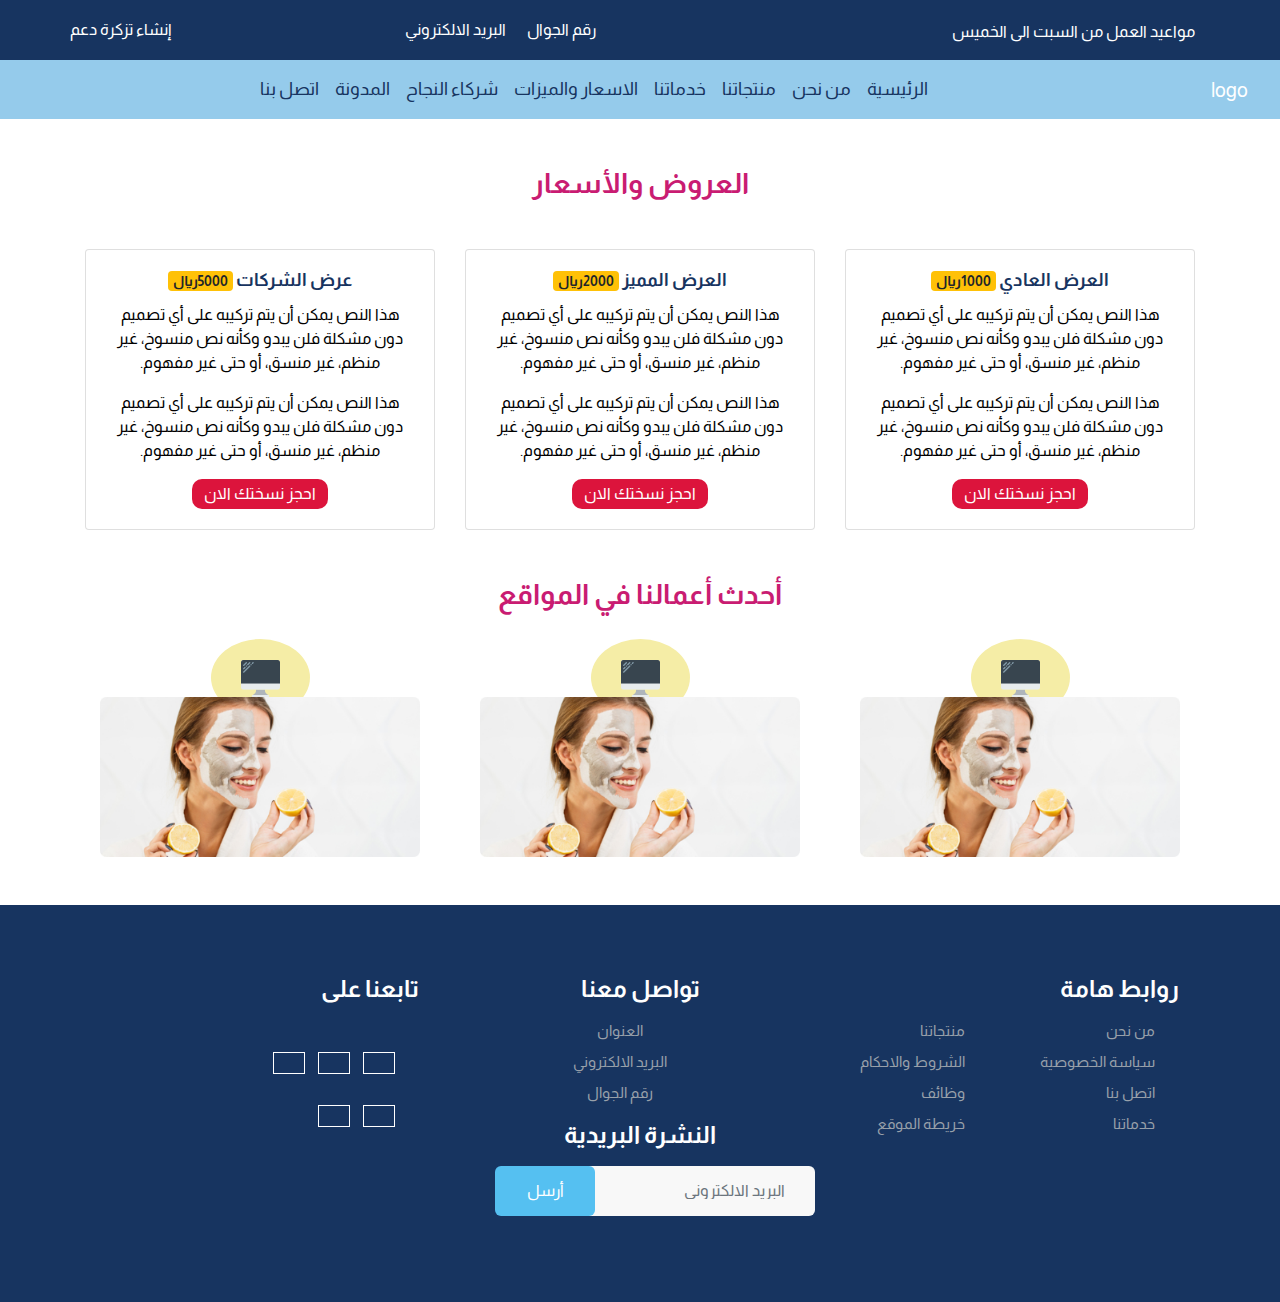
<file: price.html>
<!Doctype html>
<html>

<head>
	<title>website</title>
	<meta charset="utf-8">
	
	<link rel="stylesheet" href="https://use.fontawesome.com/releases/v5.4.1/css/all.css" integrity="sha384-5sAR7xN1Nv6T6+dT2mhtzEpVJvfS3NScPQTrOxhwjIuvcA67KV2R5Jz6kr4abQsz"
	 crossorigin="anonymous">
	 <link href="https://fonts.googleapis.com/css?family=Almarai:400,700|Cairo&display=swap" rel="stylesheet">	 <meta name="viewport"  content="width=device-width, initial-scale=1">
	<link rel="stylesheet" href="assets/css/bootstrap.min.css" type="text/css">
	<link rel="stylesheet" href="assets/css/style.css" type="text/css">
	<link rel="stylesheet" href="assets/css/Responsive.css" type="text/css">


</head>
<body>
	<main>
	<!-- Header start -->
	<header class="header">
		<div class = "container text-right">
			<header class="blog-header py-3">
				<div class="row flex-nowrap justify-content-between align-items-center">
					<div class="col-4 pt-1" >
						<a href="#">مواعيد العمل من السبت الى الخميس</a>
					</div>
					<div  class="col-4 text-center">
						<a href="#"> <i class="fas fa-mobile"></i>&nbsp; رقم الجوال</a>
						&nbsp; &nbsp;&nbsp; 
						<a  href="#"><i class="far fa-envelope"></i> &nbsp;البريد  الالكتروني</a>
					</div>
					<div class="d-flex justify-content-end align-items-center">
						<a href="#"><i class="fas fa-plus"></i>&nbsp; إنشاء تزكرة دعم</a>
					</div>
			    </div>
			</header>
		</div>
	</header>
	<!-- Header end --> 
	<!----navbar starts-->
	<nav class=" navbar navbar-expand-lg navbar-dark bg-dark">
			<a class="navbar-brand" href="#">logo</a>
			<button class="navbar-toggler" type="button" data-toggle="collapse" data-target="#navbarsExample05" aria-controls="navbarsExample05" aria-expanded="false" aria-label="Toggle navigation">
			  <span class="navbar-toggler-icon"></span>
			</button>
			<div class="collapse navbar-collapse" id="navbarsExample05">
			  <ul class="navbar-nav ">
				<li class="nav-item">
				  <a class="nav-link  " href="##">الرئيسية<span class="sr-only">(current)</span></a>
				</li>
				<li class="nav-item">
				  <a class="nav-link" href="#">من نحن</a>
				</li>
				<li class="nav-item ">
				  <a class="nav-link " href="products.html">منتجاتنا</a>
				</li>
				<li class="nav-item ">
					<a class="nav-link" href="servicess.html" >خدماتنا</a>
                </li>
                <li class="nav-item">
					<a class="nav-link" href="price.html">الاسعار والميزات</a>
				 </li>
				<li class="nav-item">
			       <a class="nav-link" href="#">شركاء النجاح</a>
				</li>
				<li class="nav-item">
					<a class="nav-link" href="#">المدونة</a>
				</li>
				<li class="nav-item">
					<a class="nav-link" href="#">اتصل بنا</a>
				</li>
			</ul>
		</div>
	</nav>
	<!----navbar ends-->
	</main>
    <!--------------------section start--------------------=------------------------------->
    <div class=" section priceSection">
        <h2 class  ="mt-5 text-center">العروض والأسعار</h2>
        <div class="container text-center">
            <div class="row mt-5">
                <div class="col-lg-4">
                    <div class="card">
                        <div class="card-body">
                            <h5 class="card-title">العرض العادي <span class="badge badge-warning">1000ريال</span></h5>
                            <p class="card-text">هذا النص يمكن أن يتم تركيبه على أي تصميم دون مشكلة فلن يبدو وكأنه نص منسوخ، غير منظم، غير منسق، أو حتى غير مفهوم. </p>
                            <p class="card-text">هذا النص يمكن أن يتم تركيبه على أي تصميم دون مشكلة فلن يبدو وكأنه نص منسوخ، غير منظم، غير منسق، أو حتى غير مفهوم. </p>
                            <a href="#" class="btn btn-primary">احجز نسختك الان</a>
                        </div>
                    </div>
                </div>
                <div class="col-lg-4 row1">
                    <div class="card" >
                        <div class="card-body">
                            <h5 class="card-title">العرض المميز <span class="badge badge-warning">2000ريال</span></h5>
                            <p class="card-text">هذا النص يمكن أن يتم تركيبه على أي تصميم دون مشكلة فلن يبدو وكأنه نص منسوخ، غير منظم، غير منسق، أو حتى غير مفهوم. </p>
                            <p class="card-text">هذا النص يمكن أن يتم تركيبه على أي تصميم دون مشكلة فلن يبدو وكأنه نص منسوخ، غير منظم، غير منسق، أو حتى غير مفهوم. </p>
                            <a href="#" class="btn btn-primary">احجز نسختك الان</a>
                        </div>
                    </div>
                </div>
                <div class="col-lg-4 row1">
                    <div class="card">
                        <div class="card-body">
                            <h5 class="card-title">عرض الشركات <span class="badge badge-warning">5000ريال</span></h5>
                            <p class="card-text">هذا النص يمكن أن يتم تركيبه على أي تصميم دون مشكلة فلن يبدو وكأنه نص منسوخ، غير منظم، غير منسق، أو حتى غير مفهوم. </p>
                            <p class="card-text">هذا النص يمكن أن يتم تركيبه على أي تصميم دون مشكلة فلن يبدو وكأنه نص منسوخ، غير منظم، غير منسق، أو حتى غير مفهوم. </p>
                            <a href="#" class="btn btn-primary">احجز نسختك الان</a>
                        </div>
                    </div>
                </div>
            </div>
        </div>
    </div>
    <!--------------------section end--------------------=------------------------------->
     <!--------------------potofolio  start----------------------------------------------------------------->
	<!------ ----------------potofoli end------------------------------------------------------------------------->
    <div class = "section OurPortofolio">
        <h2 class = "text-center mt-5 mb-5">أحدث أعمالنا في المواقع</h2>
        <div class="container text-center">
            <div class="row mt-5 mb-5">
                <div class="col-lg-4 col-md-12">
                    <a class = "circle" href="">
                        <img class= "img-fluid" src="assets/img/imac.png" alt="">
                    </a>
                    <img class= "img-fluid" src="assets/img/pic1.png" width = "320px"  alt="">
                </div>
                <div class="col-lg-4 col-md-12 row1">
                    <a class = "circle" href="">
                        <img class= "img-fluid" src="assets/img/imac.png" alt="">
                    </a>
                    <img class= "img-fluid" src="assets/img/pic1.png" width = "320px" alt="">
                </div>
                <div class="col-lg-4 col-md-12 row1">
                    <a class = "circle" href="">
                    <img class= "img-fluid" src="assets/img/imac.png" alt="">
                    </a>
                    <img class= "img-fluid" src="assets/img/pic1.png" width = "320px" alt="">
                </div>
            </div>
        </div>
    </div>
         <!-------------later products section start----------------------------------->
    <!------------------ footer section start------------------------------------------>
	<div class = "section footerSection">
		<div class="container ">
		    <div class = "row ">
				<div class="col-lg-4 col-md-6">
					<h2 class = "text-right mr-3"> روابط هامة</h2>
					<div class="row text-right">
						<div class="col">
							<ul class="list-unstyled">
								<li><a href="##">من نحن</a></li>
								<li><a href="#">سياسة الخصوصية</a></li>
								<li><a href="##">اتصل بنا </a></li>
								<li><a href="##">خدماتنا</a></li>
							</ul>
						</div>
						<div class="col">
                            <ul class="list-unstyled">
                                <li><a href="##">منتجاتنا</a></li>
                                <li><a href="#">الشروط والاحكام</a></li>
                                <li><a href="##">وظائف </a></li>
                                <li><a href="##">خريطة الموقع</a></li>
                            </ul>
						</div>
					</div>
				</div>
				<div class="col-lg-4 col-md-6">
					<h2 class = "text-center">تواصل معنا</h2>
					<div class="col">
						<ul class="list-unstyled text-center">
							<li><a href="##">العنوان</a></li>
							<li><a href="#">البريد الالكتروني</a></li>
							<li><a href="##">رقم الجوال</a></li>
						</ul>
					<h2 class = "text-center">النشرة البريدية</h2>
					<div class="row mt-3 ">
							<form class="subscribeForm text-right" action="">
								<div class="form-group">
									<input type="email" class="form-control subscribeInput" placeholder="البريد الالكتروني">
									<button class="btn subscribeBtn">أرسل</button>
								</div>
							</form>
						</div>
					</div>
				</div>
				<div class="col-lg-4 col-md-6">
					<h2 class = "text-right mr-3 mb-5">تابعنا على</h2>
					<ul class = "navbar-nav text-right">
						<li class = "nav-item">
							<a class = "rectangle " href="">
								<i class="fab fa-snapchat-ghost"></i>
							</a>
							<a class = " rectangle " href="">
								<i class="fab fa-twitter"></i>
							</a>
							<a class = "rectangle " href="">
								<i class="fab fa-facebook"></i>
							</a><br><br>
							<a class = "rectangle " href="">
								<i class="fab fa-instagram"></i>
							</a>
							<a class = "rectangle " href="">
								<i class="fab fa-youtube"></i>
							</a>
						</li>
					</ul>
				</div>
		    </div>
	    </div>
	</div>
	<!------------------ footer section ends------------------------------------------>


<script src="assets/js/jquery3.3.1.js"></script>
<script src="assets/js/popper.min.js"></script>
<script src="assets/js/bootstrap.min.js"></script>
</body>
</html>
</file>
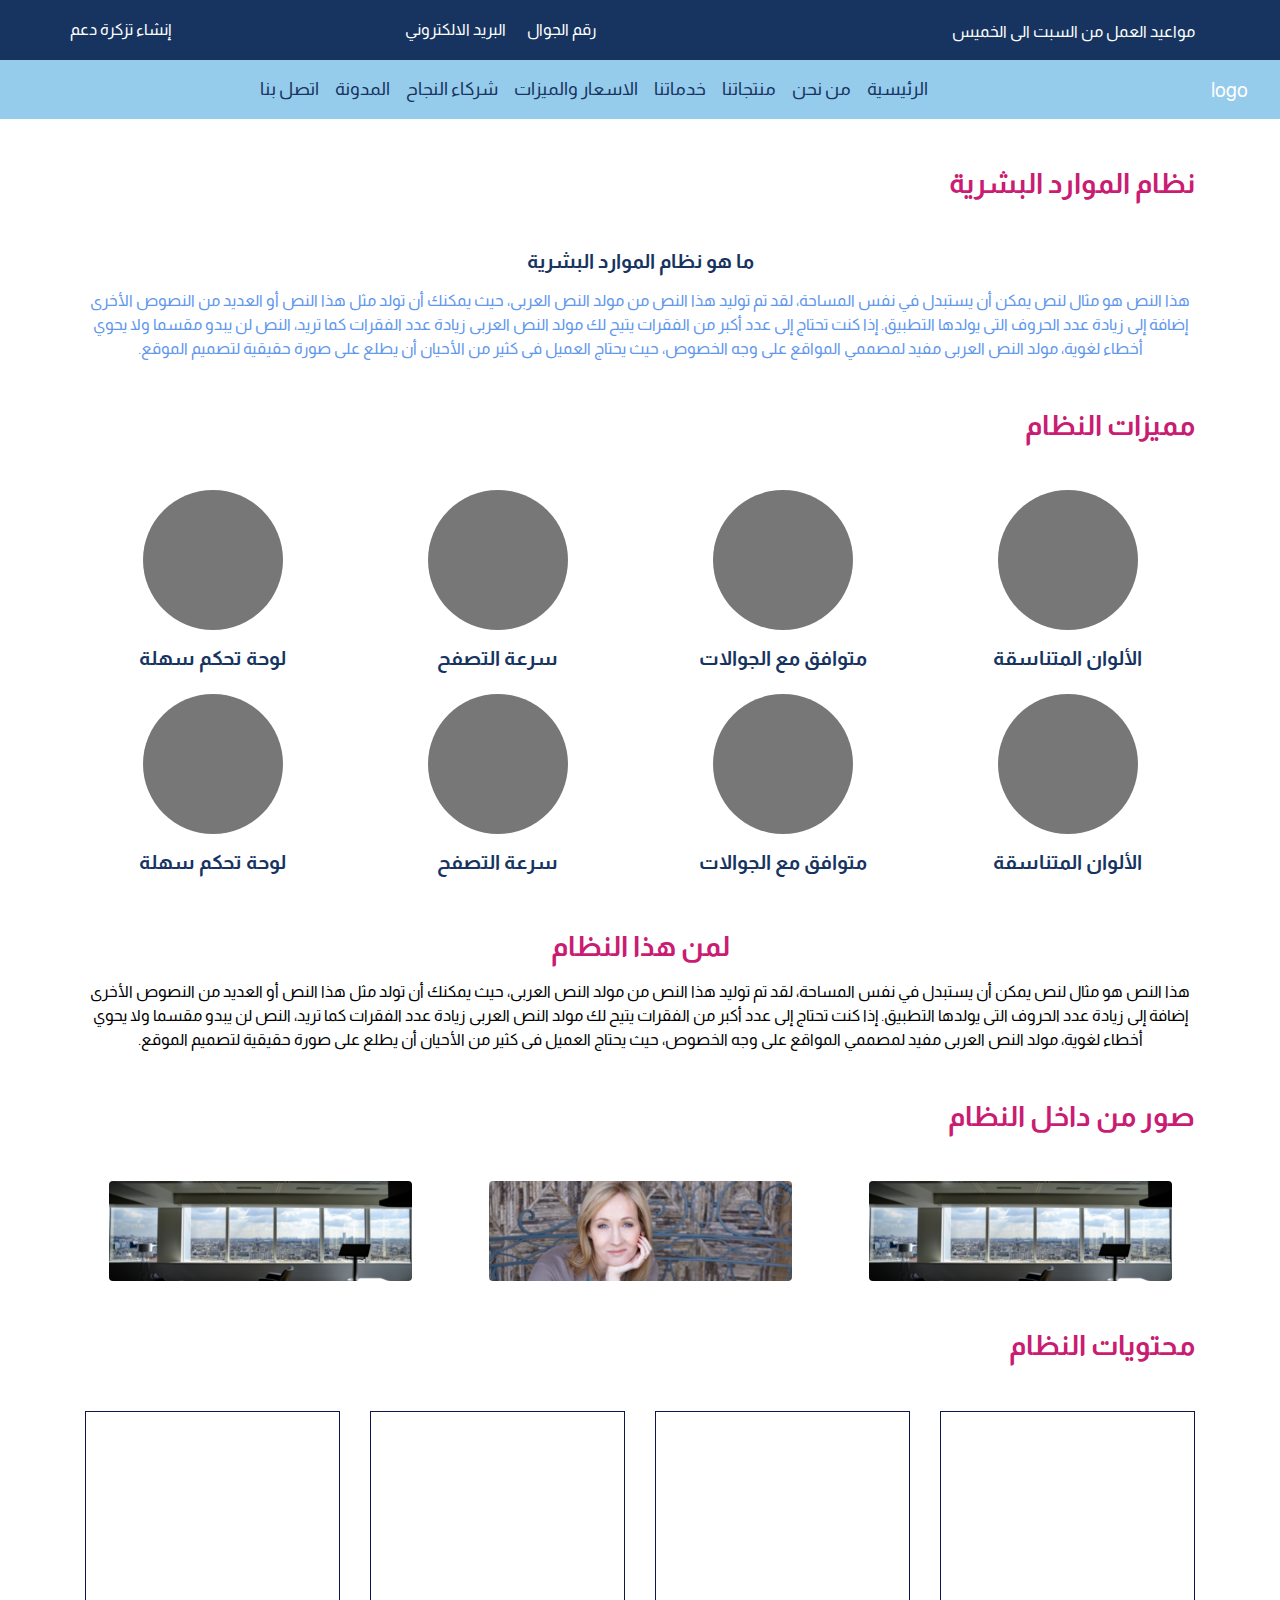
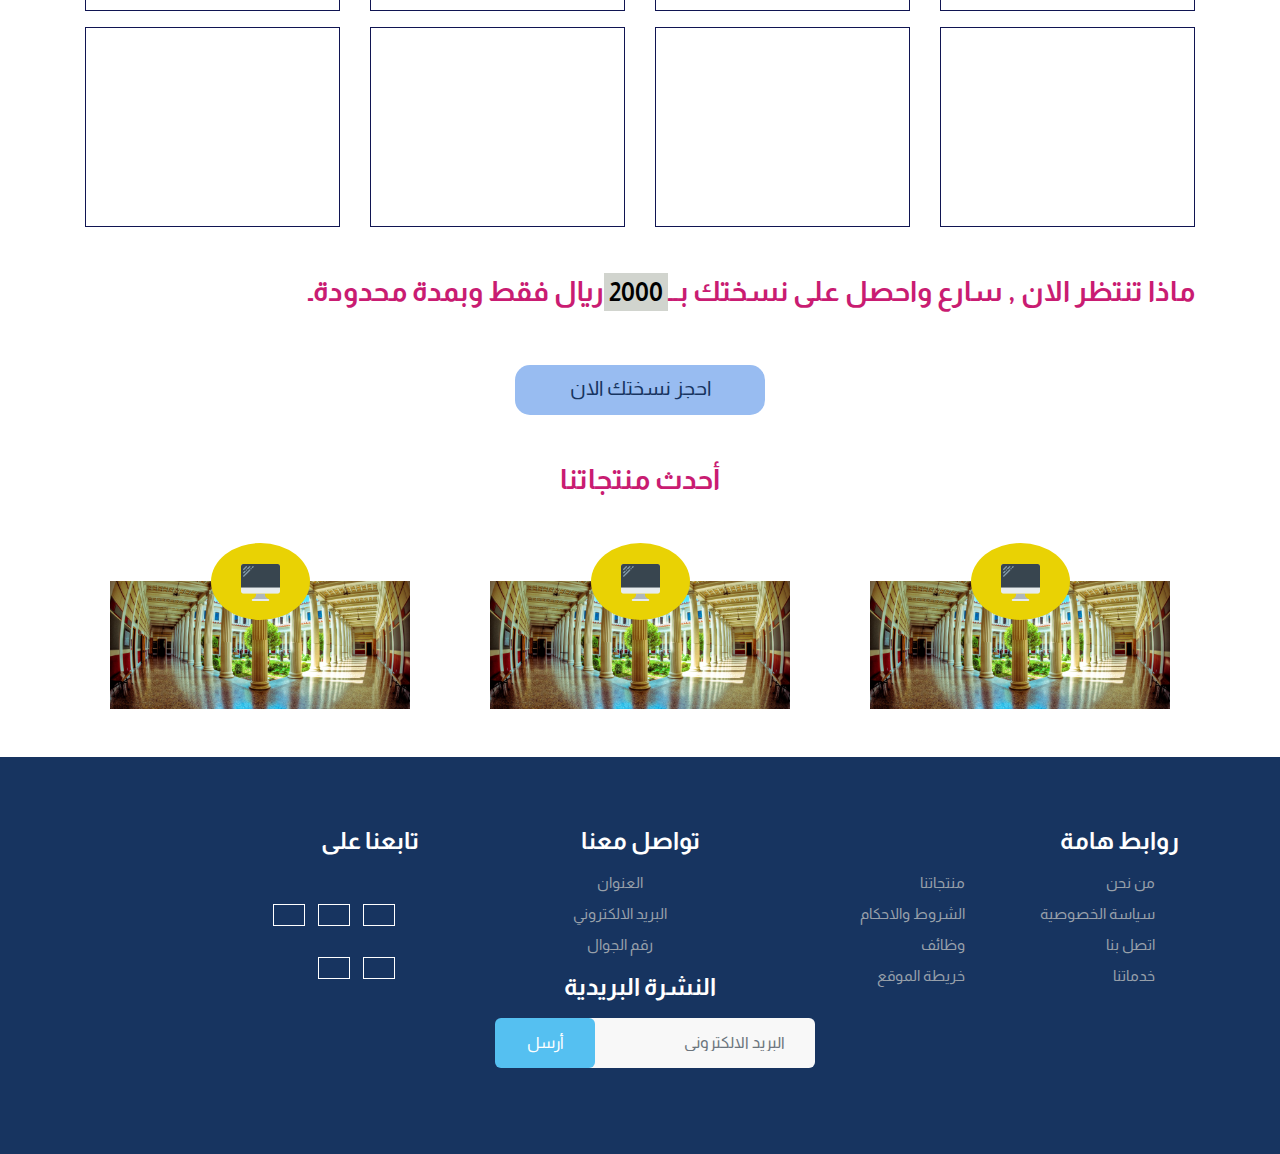
<file: products.html>
<!Doctype html>
<html>

<head>
	<title>website</title>
	<meta charset="utf-8">
	
	<link rel="stylesheet" href="https://use.fontawesome.com/releases/v5.4.1/css/all.css" integrity="sha384-5sAR7xN1Nv6T6+dT2mhtzEpVJvfS3NScPQTrOxhwjIuvcA67KV2R5Jz6kr4abQsz"
	 crossorigin="anonymous">
	 <link href="https://fonts.googleapis.com/css?family=Almarai:400,700|Cairo&display=swap" rel="stylesheet">	 <meta name="viewport"  content="width=device-width, initial-scale=1">
	<link rel="stylesheet" href="assets/css/bootstrap.min.css" type="text/css">
	<link rel="stylesheet" href="assets/css/style.css" type="text/css">
    <link rel="stylesheet" href="assets/css/Responsive.css" type="text/css">
    <link rel="stylesheet" href="assets/css/products.css" type="text/css">




</head>
<body>
	<main>
	<!-- Header start -->
	<header class="header">
		<div class = "container text-right">
			<header class="blog-header py-3">
				<div class="row flex-nowrap justify-content-between align-items-center">
					<div class="col-4 pt-1" >
						<a href="#">مواعيد العمل من السبت الى الخميس</a>
					</div>
					<div  class="col-4 text-center">
						<a href="#"> <i class="fas fa-mobile"></i>&nbsp; رقم الجوال</a>
						&nbsp; &nbsp;&nbsp; 
						<a  href="#"><i class="far fa-envelope"></i> &nbsp;البريد  الالكتروني</a>
					</div>
					<div class="d-flex justify-content-end align-items-center">
						<a href="#"><i class="fas fa-plus"></i>&nbsp; إنشاء تزكرة دعم</a>
					</div>
			    </div>
			</header>
		</div>
	</header>
	<!-- Header end --> 
	<!----navbar starts-->
	<nav class=" navbar navbar-expand-lg navbar-dark bg-dark">
			<a class="navbar-brand" href="#">logo</a>
			<button class="navbar-toggler" type="button" data-toggle="collapse" data-target="#navbarsExample05" aria-controls="navbarsExample05" aria-expanded="false" aria-label="Toggle navigation">
			  <span class="navbar-toggler-icon"></span>
			</button>
			<div class="collapse navbar-collapse" id="navbarsExample05">
			  <ul class="navbar-nav">
				<li class="nav-item">
				  <a class="nav-link  " href="#">الرئيسية<span class="sr-only">(current)</span></a>
				</li>
				<li class="nav-item">
				  <a class="nav-link" href="#">من نحن</a>
				</li>
				<li class="nav-item ">
				  <a class="nav-link " href="products.html">منتجاتنا</a>
				</li>
				<li class="nav-item ">
					<a class="nav-link " href="servicess.html">خدماتنا</a>
                </li>
                <li class="nav-item">
					<a class="nav-link" href="price.html">الاسعار والميزات</a>
				 </li>
				<li class="nav-item">
			       <a class="nav-link" href="#">شركاء النجاح</a>
				</li>
				<li class="nav-item">
					<a class="nav-link" href="#">المدونة</a>
				</li>
				<li class="nav-item">
					<a class="nav-link" href="#">اتصل بنا</a>
				</li>
			</ul>
		</div>
	</nav>
	<!----navbar ends-->
	</main>
    <!------------------------first section starts------------------------------------------------------->
    <div class="section designSection">
        <div class="container">
           <h2 class ="text-right mt-5">نظام الموارد البشرية</h2>
           <h3 class ="text-center mt-5">ما هو نظام الموارد البشرية</h3>
           <p  class ="text-center mt-3">هذا النص هو مثال لنص يمكن أن يستبدل في نفس المساحة، لقد تم توليد هذا النص من مولد النص العربى، حيث يمكنك أن تولد مثل هذا النص أو العديد من النصوص الأخرى إضافة إلى زيادة عدد الحروف التى يولدها التطبيق.
                إذا كنت تحتاج إلى عدد أكبر من الفقرات يتيح لك مولد النص العربى زيادة عدد الفقرات كما تريد، النص لن يبدو مقسما ولا يحوي أخطاء لغوية، مولد النص العربى مفيد لمصممي المواقع على وجه الخصوص، حيث يحتاج العميل فى كثير من الأحيان أن يطلع على صورة حقيقية لتصميم الموقع.</p>
           <h2 class ="text-right mt-5">مميزات النظام</h2>
            <!--1st row-->
			<div class="row mt-5 text-center">
                <div class="col-lg-3">
                    <svg class="bd-placeholder-img rounded-circle" width="140" height="140" xmlns="http://www.w3.org/2000/svg" preserveAspectRatio="xMidYMid slice" focusable="false" role="img" aria-label="Placeholder: 140x140"><title>Placeholder</title><rect width="100%" height="100%" fill="#777"></rect><text x="50%" y="50%" fill="#777" dy=".3em">140x140</text></svg>
                    <h3 class = "mt-3">الألوان المتناسقة</h3>
                </div><!-- /.col-lg-4 -->
                <div class="col-lg-3">
                    <svg class="bd-placeholder-img rounded-circle" width="140" height="140" xmlns="http://www.w3.org/2000/svg" preserveAspectRatio="xMidYMid slice" focusable="false" role="img" aria-label="Placeholder: 140x140"><title>Placeholder</title><rect width="100%" height="100%" fill="#777"></rect><text x="50%" y="50%" fill="#777" dy=".3em">140x140</text></svg>
                    <h3  class = "mt-3">متوافق مع الجوالات</h3>
                </div><!-- /.col-lg-4 -->
                <div class="col-lg-3">
                    <svg class="bd-placeholder-img rounded-circle" width="140" height="140" xmlns="http://www.w3.org/2000/svg" preserveAspectRatio="xMidYMid slice" focusable="false" role="img" aria-label="Placeholder: 140x140"><title>Placeholder</title><rect width="100%" height="100%" fill="#777"></rect><text x="50%" y="50%" fill="#777" dy=".3em">140x140</text></svg>
                    <h3  class = "mt-3">سرعة التصفح</h3>
                </div><!-- /.col-lg-4 -->
                <div class="col-lg-3">
                    <svg class="bd-placeholder-img rounded-circle" width="140" height="140" xmlns="http://www.w3.org/2000/svg" preserveAspectRatio="xMidYMid slice" focusable="false" role="img" aria-label="Placeholder: 140x140"><title>Placeholder</title><rect width="100%" height="100%" fill="#777"></rect><text x="50%" y="50%" fill="#777" dy=".3em">140x140</text></svg>
                    <h3  class = "mt-3">لوحة تحكم سهلة</h3>
                </div><!-- /.col-lg-4 -->
            </div>
        <!--2nd row-->
        <div class="row mt-3 text-center">
            <div class="col-lg-3">
                <svg class="bd-placeholder-img rounded-circle" width="140" height="140" xmlns="http://www.w3.org/2000/svg" preserveAspectRatio="xMidYMid slice" focusable="false" role="img" aria-label="Placeholder: 140x140"><title>Placeholder</title><rect width="100%" height="100%" fill="#777"></rect><text x="50%" y="50%" fill="#777" dy=".3em">140x140</text></svg>
                <h3 class = "mt-3">الألوان المتناسقة</h3>
            </div><!-- /.col-lg-4 -->
            <div class="col-lg-3">
                <svg class="bd-placeholder-img rounded-circle" width="140" height="140" xmlns="http://www.w3.org/2000/svg" preserveAspectRatio="xMidYMid slice" focusable="false" role="img" aria-label="Placeholder: 140x140"><title>Placeholder</title><rect width="100%" height="100%" fill="#777"></rect><text x="50%" y="50%" fill="#777" dy=".3em">140x140</text></svg>
                <h3  class = "mt-3">متوافق مع الجوالات</h3>
            </div><!-- /.col-lg-4 -->
            <div class="col-lg-3">
                <svg class="bd-placeholder-img rounded-circle" width="140" height="140" xmlns="http://www.w3.org/2000/svg" preserveAspectRatio="xMidYMid slice" focusable="false" role="img" aria-label="Placeholder: 140x140"><title>Placeholder</title><rect width="100%" height="100%" fill="#777"></rect><text x="50%" y="50%" fill="#777" dy=".3em">140x140</text></svg>
                <h3  class = "mt-3">سرعة التصفح</h3>
            </div><!-- /.col-lg-4 -->
            <div class="col-lg-3">
                <svg class="bd-placeholder-img rounded-circle" width="140" height="140" xmlns="http://www.w3.org/2000/svg" preserveAspectRatio="xMidYMid slice" focusable="false" role="img" aria-label="Placeholder: 140x140"><title>Placeholder</title><rect width="100%" height="100%" fill="#777"></rect><text x="50%" y="50%" fill="#777" dy=".3em">140x140</text></svg>
                <h3  class = "mt-3">لوحة تحكم سهلة</h3>
            </div><!-- /.col-lg-4 -->
        </div>
    </div>
    </div>
    <!------------------------first section ends------------------------------------------------------->
    <!-------------------------section startt------------------------------------>
    <div class=" section QuestionsSection">
        <div class="container mb-5">
            <h2 class = "text-center mt-5">لمن هذا النظام</h2>
            <p  class ="text-center mt-3">هذا النص هو مثال لنص يمكن أن يستبدل في نفس المساحة، لقد تم توليد هذا النص من مولد النص العربى، حيث يمكنك أن تولد مثل هذا النص أو العديد من النصوص الأخرى إضافة إلى زيادة عدد الحروف التى يولدها التطبيق.
                         إذا كنت تحتاج إلى عدد أكبر من الفقرات يتيح لك مولد النص العربى زيادة عدد الفقرات كما تريد، النص لن يبدو مقسما ولا يحوي أخطاء لغوية، مولد النص العربى مفيد لمصممي المواقع على وجه الخصوص، حيث يحتاج العميل فى كثير من الأحيان أن يطلع على صورة حقيقية لتصميم الموقع.</p>            </div>   
        </div>
    </div>
    <!-------------------------section end------------------------------------>
    <!-------------------------picture system------------------------------------>
    <div class = "section pictureSystem">
        <div class="container text-center">
            <h2 class = "text-right mt-5 mb-5">صور من داخل النظام</h2>
            <div class="row mt-5 mb-5">
                <div class="col-lg-4">
                    <img class= "img-fluid" src="assets/img/pic4.png" alt="">
                </div>
                <div class="col-lg-4 row1">
                    <img class= "img-fluid" src="assets/img/pic3.png" alt="">
                </div>
                <div class="col-lg-4 row1">
                    <img class= "img-fluid" src="assets/img/pic4.png" alt="">
                </div>
            </div>
        </div>
    </div>
    <!-------------------------picture system end------------------------------------>
    <!-------------------------content system start------------------------------------>
    <div class="section contentSystem">
        <div class="container">
            <h2 class = "text-right mt-5 mb-5">محتويات النظام</h2>
            <div class="row text-center">
                <div class="col-lg-3 col-md-6">
                   <div class="content"></div> 
                </div>
                <div class="col-lg-3 col-md-6 row1">
                    <div class="content"></div> 
                </div>
                <div class="col-lg-3 col-md-6 row1">
                    <div class="content"></div> 
                </div>
                <div class="col-lg-3 col-md-6 row1">
                    <div class="content"></div> 
                </div>
            </div>
            <!---2nd row-->
            <div class="row mt-3 mb-5 text-center">
                <div class="col-lg-3 col-md-6">
                <div class="content"></div> 
                </div>
                <div class="col-lg-3 col-md-6  row1">
                    <div class="content"></div> 
                </div>
                <div class="col-lg-3 col-md-6  row1">
                    <div class="content"></div> 
                </div>
                <div class="col-lg-3 col-md-6  row1">
                    <div class="content"></div> 
                </div>
            </div>
         </div>
    </div>
    <!-------------------------content system end------------------------------------>
    <!-------------order section start----------------------------------------------->
    <div class=" section orderSection">
            <div class="container mb-5">
                <h2 class = "text-right mt-5">ماذا تنتظر الان , سارع واحصل على نسختك بــ<mark>2000</mark>ريال فقط وبمدة محدودةـ</h2>
                <div class = " m-auto d-flex justify-content-center">
                <a class = "btn-lg btn-info mt-5 " href="">احجز نسختك الان</a>
                </div>   
            </div>
        </div>
    <!-------------order section end-------------------------------------------------->
     <!-------------later products section start--------------------------------------->
     <div class = "section OurPortofolioSection">
        <h2 class = "text-center mt-5 mb-5">أحدث منتجاتنا</h2>
        <div class="container text-center">
            <div class="row mt-5 mb-5">
                <div class="col">
                    <a class = "circle" href="">
                        <img class= "img-fluid" src="assets/img/imac.png" alt="">
                    </a>
                    <img class= "img-fluid" src="assets/img/BG.png"  width ="300px" alt="">
                </div>
                <div class="col">
                    <a class = "circle" href="">
                        <img class= "img-fluid" src="assets/img/imac.png" alt="">
                    </a>
                    <img class= "img-fluid" src="assets/img/BG.png"  width ="300px" alt="">
                </div>
                <div class="col">
                    <a class = "circle" href="">
                    <img class= "img-fluid" src="assets/img/imac.png" alt="">
                    </a>
                    <img class= "img-fluid" src="assets/img/BG.png"  width ="300px" alt="">
                </div>
            </div>
        </div>
    </div>
     <!-------------later products section start----------------------------------->
	<!------------------ footer section start------------------------------------------>
    <div class = "section footerSection">
    <div class="container ">
        <div class = "row ">
            <div class="col-lg-4 col-md-6">
                <h2 class = "text-right mr-3"> روابط هامة</h2>
                <div class="row text-right">
                    <div class="col">
                        <ul class="list-unstyled">
                            <li><a href="##">من نحن</a></li>
                            <li><a href="#">سياسة الخصوصية</a></li>
                            <li><a href="##">اتصل بنا </a></li>
                            <li><a href="##">خدماتنا</a></li>
                        </ul>
                    </div>
                    <div class="col">
                        <ul class="list-unstyled">
                            <li><a href="##">منتجاتنا</a></li>
                            <li><a href="#">الشروط والاحكام</a></li>
                            <li><a href="##">وظائف </a></li>
                            <li><a href="##">خريطة الموقع</a></li>
                        </ul>
                    </div>
                </div>
            </div>
            <div class="col-lg-4 col-md-6">
                <h2 class = "text-center">تواصل معنا</h2>
                <div class="col">
                    <ul class="list-unstyled text-center">
                        <li><a href="##">العنوان</a></li>
                        <li><a href="#">البريد الالكتروني</a></li>
                        <li><a href="##">رقم الجوال</a></li>
                    </ul>
                <h2 class = "text-center">النشرة البريدية</h2>
                <div class="row mt-3 ">
                        <form class="subscribeForm text-right" action="">
                            <div class="form-group">
                                <input type="email" class="form-control subscribeInput" placeholder="البريد الالكتروني">
                                <button class="btn subscribeBtn">أرسل</button>
                            </div>
                        </form>
                    </div>
                </div>
            </div>
            <div class="col-lg-4 col-md-6">
                <h2 class = "text-right mr-3 mb-5">تابعنا على</h2>
                <ul class = "navbar-nav text-right">
                    <li class = "nav-item">
                        <a class = "rectangle " href="">
                            <i class="fab fa-snapchat-ghost"></i>
                        </a>
                        <a class = " rectangle " href="">
                            <i class="fab fa-twitter"></i>
                        </a>
                        <a class = "rectangle " href="">
                            <i class="fab fa-facebook"></i>
                        </a><br><br>
                        <a class = "rectangle " href="">
                            <i class="fab fa-instagram"></i>
                        </a>
                        <a class = "rectangle " href="">
                            <i class="fab fa-youtube"></i>
                        </a>
                    </li>
                </ul>
            </div>
        </div>
    </div>
    </div>
	<!------------------ footer section ends------------------------------------------>
<script src="assets/js/jquery3.3.1.js"></script>
<script src="assets/js/popper.min.js"></script>
<script src="assets/js/bootstrap.min.js"></script>
</body>
</html>
</file>
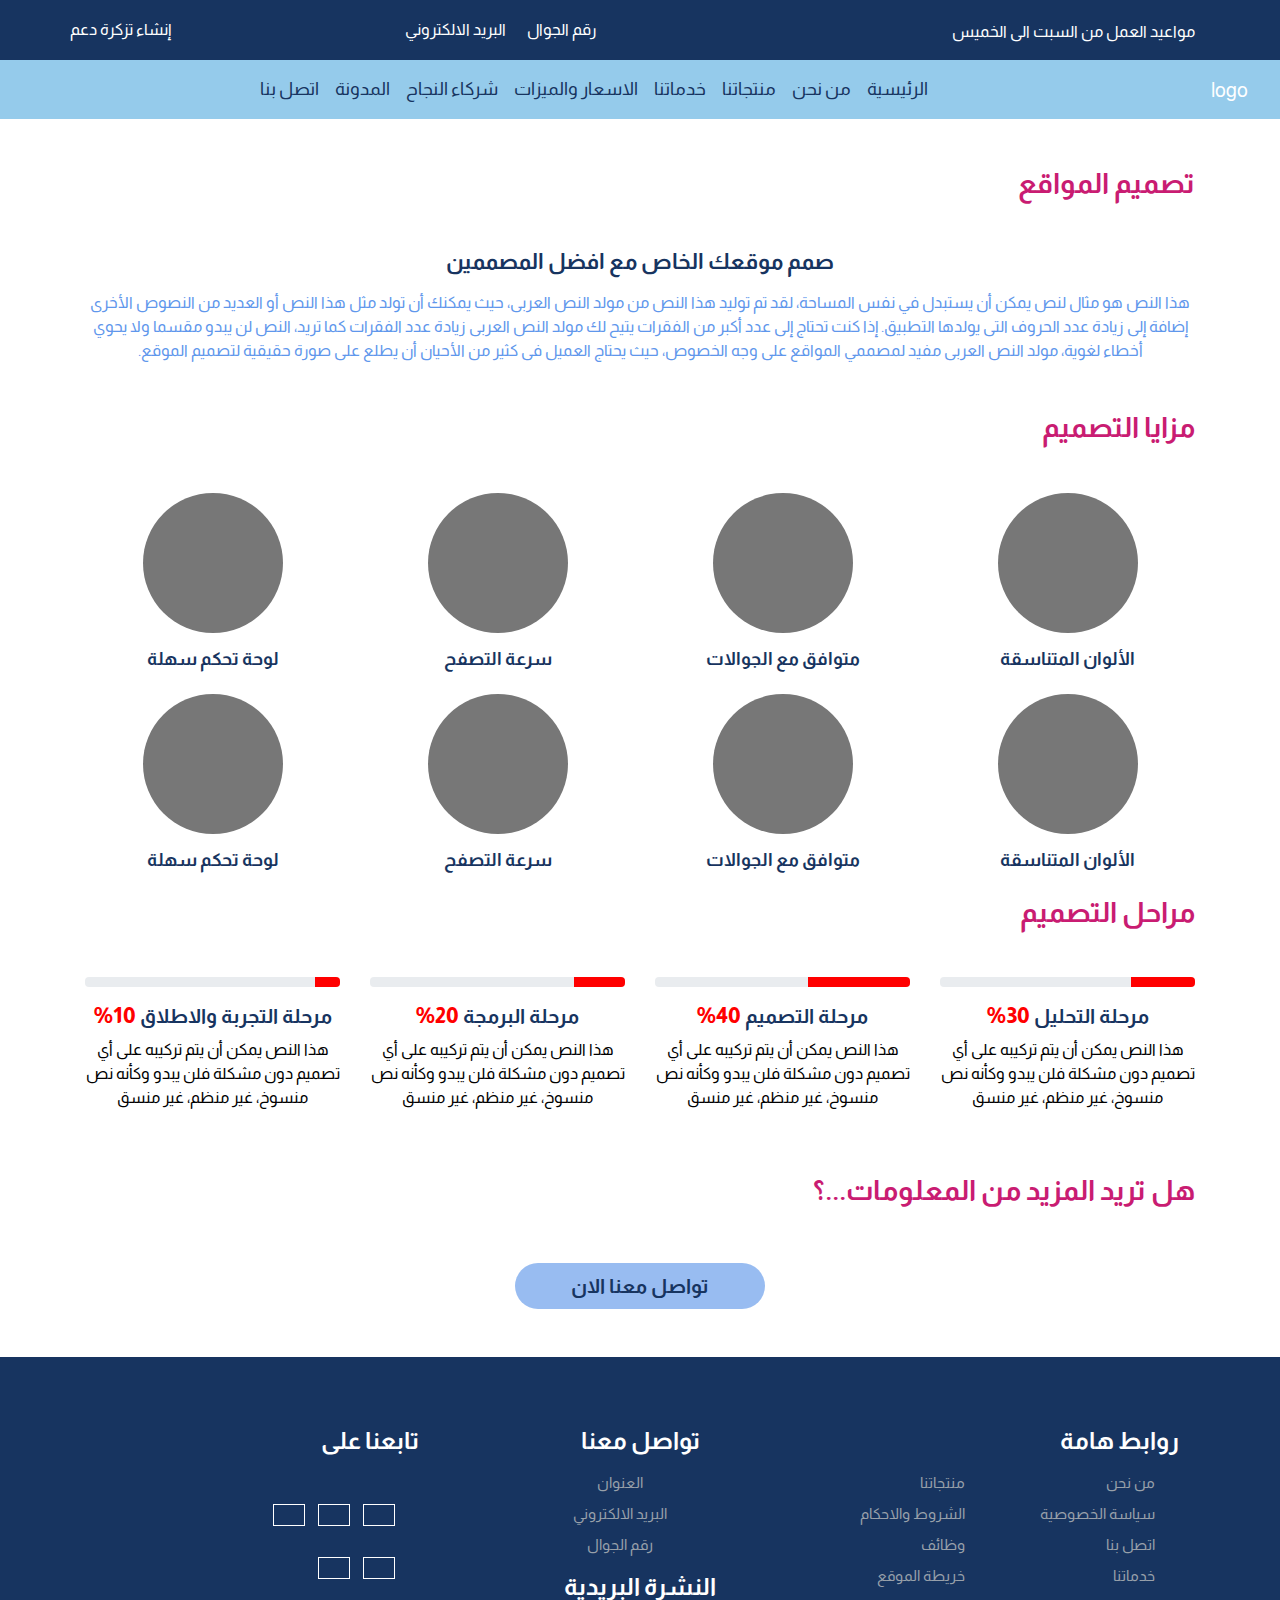
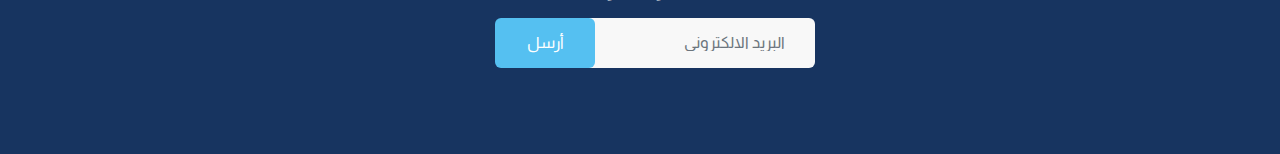
<file: servicess.html>
<!Doctype html>
<html>

<head>
	<title>website</title>
	<meta charset="utf-8">
	
	<link rel="stylesheet" href="https://use.fontawesome.com/releases/v5.4.1/css/all.css" integrity="sha384-5sAR7xN1Nv6T6+dT2mhtzEpVJvfS3NScPQTrOxhwjIuvcA67KV2R5Jz6kr4abQsz"
	 crossorigin="anonymous">
	 <link href="https://fonts.googleapis.com/css?family=Almarai:400,700|Cairo&display=swap" rel="stylesheet">	 <meta name="viewport"  content="width=device-width, initial-scale=1">
	<link rel="stylesheet" href="assets/css/bootstrap.min.css" type="text/css">
	<link rel="stylesheet" href="assets/css/style.css" type="text/css">
    <link rel="stylesheet" href="assets/css/Responsive.css" type="text/css">
	<link rel="stylesheet" href="assets/css/servicess.css" type="text/css">

</head>
<body>
<main>
	<!-- Header start -->
	<header class="header">
		<div class = "container text-right">
			<header class="blog-header py-3">
				<div class="row flex-nowrap justify-content-between align-items-center">
					<div class="col-4 pt-1" >
						<a href="#">مواعيد العمل من السبت الى الخميس</a>
					</div>
					<div  class="col-4 text-center">
						<a href="#"> <i class="fas fa-mobile"></i>&nbsp; رقم الجوال</a>
						&nbsp; &nbsp;&nbsp; 
						<a  href="#"><i class="far fa-envelope"></i> &nbsp;البريد  الالكتروني</a>
					</div>
					<div class="d-flex justify-content-end align-items-center">
						<a href="#"><i class="fas fa-plus"></i>&nbsp; إنشاء تزكرة دعم</a>
					</div>
				</div>
			</header>
		</div>
	</header>
	<!-- Header end --> 
	<!----navbar starts-->
	<nav class=" navbar navbar-expand-lg navbar-dark bg-dark">
			<a class="navbar-brand" href="#">logo</a>
			<button class="navbar-toggler" type="button" data-toggle="collapse" data-target="#navbarsExample05" aria-controls="navbarsExample05" aria-expanded="false" aria-label="Toggle navigation">
				<span class="navbar-toggler-icon"></span>
			</button>
			<div class="collapse navbar-collapse" id="navbarsExample05">
			
				<ul class="navbar-nav ">
				<li class="nav-item">
					<a class="nav-link  " href="##">الرئيسية<span class="sr-only">(current)</span></a>
				</li>
				<li class="nav-item">
					<a class="nav-link" href="#">من نحن</a>
				</li>
				<li class="nav-item">
					<a class="nav-link" href="products.html">منتجاتنا</a>
				</li>
				<li class="nav-item">
					<a class="nav-link" href="servicess.html">خدماتنا</a>
				</li>
				<li class="nav-item">
					<a class="nav-link" href="price.html">الاسعار والميزات</a>
					</li>
				<li class="nav-item">
					<a class="nav-link" href="#">شركاء النجاح</a>
				</li>
				<li class="nav-item">
					<a class="nav-link" href="#">المدونة</a>
				</li>
				<li class="nav-item">
					<a class="nav-link" href="#">اتصل بنا</a>
				</li>
			</ul>
		</div>
	</nav>
	<!----navbar ends-->
	</main>
    <!------------------------first section starts------------------------------------------------------->
    <div class="section designSectionServicess">
        <div class="container">
           <h2 class ="text-right mt-5">تصميم المواقع</h2>
           <h4 class ="text-center mt-5">صمم موقعك الخاص مع افضل المصممين</h4>
           <p  class ="text-center mt-3">هذا النص هو مثال لنص يمكن أن يستبدل في نفس المساحة، لقد تم توليد هذا النص من مولد النص العربى، حيث يمكنك أن تولد مثل هذا النص أو العديد من النصوص الأخرى إضافة إلى زيادة عدد الحروف التى يولدها التطبيق.
                إذا كنت تحتاج إلى عدد أكبر من الفقرات يتيح لك مولد النص العربى زيادة عدد الفقرات كما تريد، النص لن يبدو مقسما ولا يحوي أخطاء لغوية، مولد النص العربى مفيد لمصممي المواقع على وجه الخصوص، حيث يحتاج العميل فى كثير من الأحيان أن يطلع على صورة حقيقية لتصميم الموقع.</p>
           <h2 class ="text-right mt-5">مزايا التصميم</h2>
           <!--1st row-->
			<div class="row mt-5 text-center">
                    <div class="col-lg-3">
                        <svg class="bd-placeholder-img rounded-circle" width="140" height="140" xmlns="http://www.w3.org/2000/svg" preserveAspectRatio="xMidYMid slice" focusable="false" role="img" aria-label="Placeholder: 140x140"><title>Placeholder</title><rect width="100%" height="100%" fill="#777"></rect><text x="50%" y="50%" fill="#777" dy=".3em">140x140</text></svg>
                        <h3 class = "mt-3">الألوان المتناسقة</h3>
                    </div><!-- /.col-lg-4 -->
                    <div class="col-lg-3">
                        <svg class="bd-placeholder-img rounded-circle" width="140" height="140" xmlns="http://www.w3.org/2000/svg" preserveAspectRatio="xMidYMid slice" focusable="false" role="img" aria-label="Placeholder: 140x140"><title>Placeholder</title><rect width="100%" height="100%" fill="#777"></rect><text x="50%" y="50%" fill="#777" dy=".3em">140x140</text></svg>
                        <h3  class = "mt-3">متوافق مع الجوالات</h3>
                    </div><!-- /.col-lg-4 -->
                    <div class="col-lg-3">
                        <svg class="bd-placeholder-img rounded-circle" width="140" height="140" xmlns="http://www.w3.org/2000/svg" preserveAspectRatio="xMidYMid slice" focusable="false" role="img" aria-label="Placeholder: 140x140"><title>Placeholder</title><rect width="100%" height="100%" fill="#777"></rect><text x="50%" y="50%" fill="#777" dy=".3em">140x140</text></svg>
                        <h3  class = "mt-3">سرعة التصفح</h3>
                    </div><!-- /.col-lg-4 -->
                    <div class="col-lg-3">
                        <svg class="bd-placeholder-img rounded-circle" width="140" height="140" xmlns="http://www.w3.org/2000/svg" preserveAspectRatio="xMidYMid slice" focusable="false" role="img" aria-label="Placeholder: 140x140"><title>Placeholder</title><rect width="100%" height="100%" fill="#777"></rect><text x="50%" y="50%" fill="#777" dy=".3em">140x140</text></svg>
                        <h3  class = "mt-3">لوحة تحكم سهلة</h3>
                    </div><!-- /.col-lg-4 -->
                </div>
            <!--2nd row-->
            <div class="row mt-3 text-center">
                <div class="col-lg-3">
                    <svg class="bd-placeholder-img rounded-circle" width="140" height="140" xmlns="http://www.w3.org/2000/svg" preserveAspectRatio="xMidYMid slice" focusable="false" role="img" aria-label="Placeholder: 140x140"><title>Placeholder</title><rect width="100%" height="100%" fill="#777"></rect><text x="50%" y="50%" fill="#777" dy=".3em">140x140</text></svg>
                    <h3 class = "mt-3">الألوان المتناسقة</h3>
                </div><!-- /.col-lg-4 -->
                <div class="col-lg-3">
                    <svg class="bd-placeholder-img rounded-circle" width="140" height="140" xmlns="http://www.w3.org/2000/svg" preserveAspectRatio="xMidYMid slice" focusable="false" role="img" aria-label="Placeholder: 140x140"><title>Placeholder</title><rect width="100%" height="100%" fill="#777"></rect><text x="50%" y="50%" fill="#777" dy=".3em">140x140</text></svg>
                    <h3  class = "mt-3">متوافق مع الجوالات</h3>
                </div><!-- /.col-lg-4 -->
                <div class="col-lg-3">
                    <svg class="bd-placeholder-img rounded-circle" width="140" height="140" xmlns="http://www.w3.org/2000/svg" preserveAspectRatio="xMidYMid slice" focusable="false" role="img" aria-label="Placeholder: 140x140"><title>Placeholder</title><rect width="100%" height="100%" fill="#777"></rect><text x="50%" y="50%" fill="#777" dy=".3em">140x140</text></svg>
                    <h3  class = "mt-3">سرعة التصفح</h3>
                </div><!-- /.col-lg-4 -->
                <div class="col-lg-3">
                    <svg class="bd-placeholder-img rounded-circle" width="140" height="140" xmlns="http://www.w3.org/2000/svg" preserveAspectRatio="xMidYMid slice" focusable="false" role="img" aria-label="Placeholder: 140x140"><title>Placeholder</title><rect width="100%" height="100%" fill="#777"></rect><text x="50%" y="50%" fill="#777" dy=".3em">140x140</text></svg>
                    <h3  class = "mt-3">لوحة تحكم سهلة</h3>
                </div><!-- /.col-lg-4 -->
            </div>   
        </div>
    </div>
    <!------------------------first section ends------------------------------------------------------->
    <!------------------------design item start------------------------------------------------------->
    <div class="section itemdesign">
        <div class="container">
            <h2 class ="text-right mt-3">مراحل التصميم</h2>
            <div class="row mt-5 mb-5  text-center">
                <div class="col-lg-3">
                 <a  href=""><i class="fas fa-chart-pie"></i></a>
                 <div class="progress text-center">
                    <div class="progress-bar" role="progressbar" style="width: 25%" aria-valuenow="25" aria-valuemin="0" aria-valuemax="100"></div>
                </div>
                <h3 class = "mt-3">مرحلة التحليل <strong class = "red">30%</strong></h3>
                <p>هذا النص يمكن أن يتم تركيبه على أي تصميم دون مشكلة فلن يبدو وكأنه نص منسوخ، غير منظم، غير منسق</p>
                </div>
                <div class="col-lg-3">
                    <a  href=""><i class="fas fa-chart-pie"></i></a>
                    <div class="progress text-center">
                        <div class="progress-bar" role="progressbar" style="width: 40%" aria-valuenow="40" aria-valuemin="0" aria-valuemax="100"></div>
                    </div>
                    <h3 class = "mt-3">مرحلة التصميم <strong class = "red">40%</strong></h3>
                    <p>هذا النص يمكن أن يتم تركيبه على أي تصميم دون مشكلة فلن يبدو وكأنه نص منسوخ، غير منظم، غير منسق</p>
                </div>
                <div class="col-lg-3">
                    <a  href=""><i class="fas fa-chart-pie"></i></a>
                    <div class="progress text-center">
                        <div class="progress-bar" role="progressbar" style="width: 20%" aria-valuenow="20" aria-valuemin="0" aria-valuemax="100"></div>
                    </div>
                    <h3 class = "mt-3">مرحلة البرمجة <strong class = "red">20%</strong></h3>
                    <p>هذا النص يمكن أن يتم تركيبه على أي تصميم دون مشكلة فلن يبدو وكأنه نص منسوخ، غير منظم، غير منسق</p>
                </div>
                <div class="col-lg-3">
                    <a  href=""><i class="fas fa-chart-pie"></i></a>
                    <div class="progress text-center">
                        <div class="progress-bar" role="progressbar" style="width: 10%" aria-valuenow="10" aria-valuemin="0" aria-valuemax="100"></div>
                    </div>
                    <h3 class = "mt-3">مرحلة التجربة والاطلاق <strong class = "red">10%</strong></h3>
                    <p>هذا النص يمكن أن يتم تركيبه على أي تصميم دون مشكلة فلن يبدو وكأنه نص منسوخ، غير منظم، غير منسق</p>
                </div>
            </div>
        </div>
    </div>
    <!------------------------design item end------------------------------------------------------->
    <!------------------------section questions------------------------------------------------------->
    <div class=" section QuestionsSection">
        <div class="container mb-5">
            <h2 class = "text-right mt-5">هل تريد المزيد من المعلومات...؟</h2>
            <div class = " m-auto d-flex justify-content-center">
            <a class = "btn-lg btn-info mt-5 " href="">تواصل معنا الان</a>
            </div>   
        </div>
    </div>
    <!------------------------section questions------------------------------------------------------->
	<!------------------ footer section start------------------------------------------>
	<div class = "section footerSection">
		<div class="container ">
		    <div class = "row ">
				<div class="col-lg-4 col-md-6">
					<h2 class = "text-right mr-3"> روابط هامة</h2>
					<div class="row text-right">
						<div class="col">
							<ul class="list-unstyled">
								<li><a href="##">من نحن</a></li>
								<li><a href="#">سياسة الخصوصية</a></li>
								<li><a href="##">اتصل بنا </a></li>
								<li><a href="##">خدماتنا</a></li>
							</ul>
						</div>
						<div class="col">
							<ul class="list-unstyled">
								<li><a href="##">منتجاتنا</a></li>
								<li><a href="#">الشروط والاحكام</a></li>
								<li><a href="##">وظائف </a></li>
								<li><a href="##">خريطة الموقع</a></li>
							</ul>
						</div>
					</div>
				</div>
				<div class="col-lg-4 col-md-6">
					<h2 class = "text-center">تواصل معنا</h2>
					<div class="col">
						<ul class="list-unstyled text-center">
							<li><a href="##">العنوان</a></li>
							<li><a href="#">البريد الالكتروني</a></li>
							<li><a href="##">رقم الجوال</a></li>
						</ul>
					<h2 class = "text-center">النشرة البريدية</h2>
					<div class="row mt-3 ">
							<form class="subscribeForm text-right" action="">
								<div class="form-group">
									<input type="email" class="form-control subscribeInput" placeholder="البريد الالكتروني">
									<button class="btn subscribeBtn">أرسل</button>
								</div>
							</form>
						</div>
					</div>
				</div>
				<div class="col-lg-4 col-md-6">
					<h2 class = "text-right mr-3 mb-5">تابعنا على</h2>
					<ul class = "navbar-nav text-right">
						<li class = "nav-item">
							<a class = "rectangle " href="">
								<i class="fab fa-snapchat-ghost"></i>
							</a>
							<a class = " rectangle " href="">
								<i class="fab fa-twitter"></i>
							</a>
							<a class = "rectangle " href="">
								<i class="fab fa-facebook"></i>
							</a><br><br>
							<a class = "rectangle " href="">
								<i class="fab fa-instagram"></i>
							</a>
							<a class = "rectangle " href="">
								<i class="fab fa-youtube"></i>
							</a>
						</li>
					</ul>
				</div>
		    </div>
	    </div>
	</div>
	<!------------------ footer section ends------------------------------------------>
<script src="assets/js/jquery3.3.1.js"></script>
<script src="assets/js/popper.min.js"></script>
<script src="assets/js/bootstrap.min.js"></script>
</body>
</html>
</file>
<file: assets/css/style.css>
body{
    direction:rtl;
    color: black;
    font-family: 'Almarai', sans-serif;

}
header{
    background:#173460;

}

header a{
    font-size:16px;
    color:#ffff;
}

header a:hover{
    text-decoration: none;
    color: rgb(102, 121, 233);
}
.bg-dark {
    background-color: rgb(149, 203, 235)!important;
}
.navbar-dark .navbar-nav .nav-link {
    color:#ffff;
    font-size: 18px;
    color:#173460; 
}
.navbar-dark .navbar-nav .nav-link:hover{
    color: rgb(102, 121, 233);
}
.navbar-nav{
    display :flex;
    margin:0 auto;
}
.slider .carousel-item img {
    height: 32rem;
}
.slider .btn-info{
    font-size: 20px;
    color: #ffff;
   width: 200px;
   border-radius:20px;
   font-weight: bold;
   outline: none;
   background:rgb(74, 184, 204);
   border:1px solid #173460;
   display: flex;
   margin: 0 auto;
   text-align: center;
 
}
.slider .btn-info:hover{
    background: #ffff;
    color:#173460;
    outline: none;
 
}
.section{
    height: auto;
    width: 100%
}
.section  h2{
    font-size: 28px;
    color:#c91c72;
    font-weight: bold;
}

.valueSection h1{
    font-size: 40px;
    color:#c91c72;
    font-weight: bold;

}
.valueSection .circle {
    height: 100px;
    width:100px;
    padding:35px 30px;
    border-radius:50%;
    background:#c5d6f0;
    border:none;
}
.productSection h3{
    font-size:22px;
    color:#173460;
    font-weight: bold;

}

.productSection .btn-secondary {
    color: #fff;
    background-color: #173460;
    font-size:14px;
    padding:15px 15px;
    border-radius:30px;
    outline: none;
    border: none;

}
.productSection .btn-secondary:hover{
    background: #fff;
    color:#173460;
    border:1px solid #176038;


}
.ServicesSection h3{
    font-size:22px;
    color:#173460;
    font-weight: bold;
}
.ServicesSection .row p{
    font-size:16px;
}

.TestamonialSection .triangle{
    width: 100px;
    height: 100px;
    display: inline-block;
    background: #c5d6f0;
    padding: 80px 30px;
    clip-path: polygon(50% 0%, 0% 100%, 100% 100%);
    }

.TestamonialSection h3{
        font-size:20px;
        color:#173460;
        font-weight: bold;
}
.OrderPriceSection .btn-info{
    font-size: 20px;
    color:#173460;
    height: 50px;
    text-align: center;
    width:300px;
    line-height: 35px;
    border-radius: 50px;
    background:#98bcf1;
    font-weight: bold;
}
.OrderPriceSection .btn-info:hover{
  text-decoration: none;
  color:#aa6f9b;
  outline: none;
  border: none;
}

.QuestionsSection .btn-info{
    font-size: 20px;
    color:#173460;
    text-align: center;
    width:250px;
    background:#98bcf1;
    border-radius: 50px;
    font-weight: bold;

}
.QuestionsSection .btn-info:hover{
  text-decoration: none;
  color:#aa6f9b;
  outline: none;
  border: none;
}

.OurPortofolio .circle {
    height:140px;
    width:140px;
    padding: 30px;
    border-radius:50%;
    background:#f5eda6;
    border:none;
}

.ArticlesSection .square{
    height:200px;
    width:300px;
    padding: 30px;
    border:1px solid #173460;
}
.contactNumber .rectangle{
    font-size: 30px;
    padding: 5px 15px;
    border:1px solid #173460;
    color: #fd16a4;
}

.contactNumber h3{
    font-size:20px;
    color:#173460;
    font-weight: bold;
}

/*start footer*/
.footerSection{
    padding: 70px 0px;
    background-color: #173460;
    height: auto;
    width: 100%;
}
.footerSection h2{
    font-size: 24px;
    color: #fff;
}
.footerSection ul li a{
    color: #98a0aa;
    padding-top: 8px;
     text-decoration: none;
     transition-duration: 0.3s;
     display: inline-block;
     font-size: 15px
}
.footerSection ul li a:hover{
    color: #fff;
    transition-duration: 0.3s
}
.footerSection .rectangle{
    font-size: 30px;
    padding:10px 15px;
    border:1px solid #fff;
    color: #fff;
    margin-left: 10px;
}
.footerSection .rectangle:hover{
    color:#98bcf1;
}

.footerSection .subscribeInput{
    border-radius: 6px;
    height: 50px;
    background: #f8f8f8;
    border:0px;
    padding: 0px 30px 0px 35px;
}
.footerSection .subscribeForm{
    position: relative;
}
.footerSection .subscribeBtn{
    border-radius: 6px;
    position: absolute;
    height: 50px;
    width: 100px;
    color: white;
    border: 0px;
    right: 220px;
    top: 0px;
    background:#55c0f1;
}
.priceSection .card .card-body h5{
    font-size: 18px;
    font-weight: bold;
    color: #173460;
}
.priceSection .card .card-body p{
    font-size: 16px;
}
.priceSection .btn-primary{
    background: crimson;
    border: none;
    border-radius: 10px;
    height: 30px;
    outline: none;
    font-size: 16px;
    line-height: 17px;
}
.priceSection .btn-primary:hover{
    background: rgb(219, 70, 100);
    
}
</file>
<file: assets/css/Responsive.css>
@media (max-width: 992px) { 

  .navbar-dark .navbar-toggler {
    border-color: #fff;
    color: #ffffff;
    border-radius: 5px;

  }
  
.navbar-toggler {
  font-size: 16px;
  background-color: rgb(24, 4, 97);

 
}
.section  h2{
  font-size:22px;
  color:#c91c72;
  font-weight: bold;
}
.slider .carousel-item img{
  height: 16rem;
}
.slider .btn-info{
  font-size: 14px;
 width: 150px;
 border-radius:20px;
 background:#173460;
 padding:10px 15px;

}
 .valueSection h1{
      font-size: 30px;
  
  }
  .valueSection .circle {
    height: 80px;
    width:80px;
    padding:25px 20px;
}
.ServicesSection h3 {
  font-size: 18px;
 
}
.ServicesSection .row p {
    font-size: 14px;
}
.productSection h3 {
    font-size: 18px;
    color: #173460;
    font-weight: bold;
}
.productSection .btn-secondary {
    color: #fff;
    background-color: #173460;
    font-size: 13px;
    padding: 10px 10px;
    border-radius: 30px;
    outline: none;
    border: none;
}

.TestamonialSection h3 {
    font-size: 18px;
    color: #173460;
    font-weight: bold;
}
.OrderPriceSection .btn-info{
    font-size: 16px;
    color:#173460;
    height: 40px;
    text-align: center;
    width:200px;
    line-height: 25px;
    border-radius: 50px;
    background:#98bcf1;
    font-weight: bold;
}

.QuestionsSection .btn-info{
  font-size: 16px;
  color:#173460;
  text-align: center;
  width:180px;
}

.OurPortofolio .circle {
  height: 70px;
  width: 70px;
  padding: 10px;
 }
 .OurPortofolio .circle img{
  height: 20px;
  width: 20px;
 }
 .SuccessSection .carousel-item img {
  height: 12rem;
}
.ArticlesSection .row1{
  margin-top:20px;

}
.ArticlesSection .square{
margin-right: 75px;
height: 150px;
width: 200px;
text-align: center;
}
.contactNumber .rectangle{
  font-size: 14px;
  padding: 2px 5px;
  border:1px solid #173460;
  color: #fd16a4;
}

.contactNumber h3{
  font-size:14px;
  color:#173460;
  font-weight: bold;
}
.pictureSystem .row .row1{
  margin-top: 20px;
}
.priceSection .row1{
  margin-top: 20px;

}
.footerSection h2 {
  font-size: 16px;
  color: #fff;
}
.footerSection ul li a {
  font-size: 13px;
}

.footerSection .rectangle{
  font-size: 20px;
  padding:5px 10px;
  border:1px solid #fff;
  color: #fff;
  margin-left: 10px;
}
.footerSection .rectangle:hover{
  color:#98bcf1;
}


.contentSystem .row1{
  margin-top: 15px;


}
.contentSystem .content{
  height: 150px;
  width:200px;
    border:1px solid #101552;
    margin-right: 75px;

}
.orderSection mark {

  font-size: 18px;
  background: rgb(209, 212, 206);
}
.orderSection .btn-info {
  font-size: 20px;
  color: #173460;
  height: 50px;
  text-align: center;
  width: 200px;
  line-height: 36px;
  background: #98bcf1;
  font-weight: bold;
}
.priceSection .card .card-body h5{
  font-size: 16px;
  
}
.priceSection .card .card-body p{
  font-size: 14px;
}
.priceSection .btn-primary{
  background: crimson;
  border: none;
  border-radius: 10px;
  height: 30px;
  outline: none;
  font-size: 14px;
  line-height: 17px;
}
.OurPortofolio .row1{
  margin-top: 15px;
}

.designSection p {
  font-size: 14px;
  color: #5f97ec;
}
.OurPortofolioSection .circle {
  height: 100px;
  width: 100px;
  top: 20px;
  position: relative;
  padding: 10px;
  margin-top: 200px;
  border-radius: 50%;
  background: #e9d204;
  border: none;
}
.designSectionServicess p {
  font-size: 14px;
}

.designSectionServicess h4 {
  font-size: 12px;
  color: #173460;
  font-weight: bold;
}
.itemdesign .row p {
  font-size: 12px;
}


}
</file>
<file: assets/css/products.css>
.designSection h3  {
    font-size: 20px;
    color:#173460;
    font-weight: bold;

}
.designSection p {
    font-size:16px;
    color:#5f97ec;

}
.content{
  height: 200px;
    border:1px solid #101552;
}
mark{
    font-size: 25px;
    background: rgb(209, 212, 206);
}

.orderSection .btn-info{
    border-radius: 15px;
    font-size: 20px;
    color:#173460;
    height: 50px;
    text-align: center;
    width:250px;
    line-height: 30px;
    background:#98bcf1;
}
.orderSection .btn-info:hover{
  text-decoration: none;
  color:#aa6f9b;
  outline: none;
  border: none;
}
.OurPortofolioSection .circle {
    height: 100px;
    width: 100px;
    top: 20px;
    position: relative;
    padding: 30px;
    margin-top: 200px;
    border-radius: 50%;
    background: #e9d204;
    border: none;
}
.OurPortofolioSection .circle:hover{
    background: #e7cd78;

}
@media (max-width: 992px) { 


.OurPortofolioSection .circle {
    height: 100px;
    width: 100px;
    top: 20px;
    position: relative;
    padding: 10px;
    background: #e9d204;
    border: none;
}
.OurPortofolioSection .circle  img {
height: 20px;
width: 20px;
}
}
</file>
<file: assets/css/servicess.css>
.designSectionServicess h4  {
    font-size: 22px;
    color:#173460;
    font-weight: bold;

}
.designSectionServicess h3  {
    font-size: 18px;
    color:#173460;
    font-weight: bold;

}
.designSectionServicess p {
    font-size:16px;
    color:#5f97ec;

}
.itemdesign .row h3  {
    font-size:20px;
    color:#173460;
    font-weight: bold;

}

.itemdesign .row a {
    font-size:50px;
    color:#173460;
    font-weight: bold;

}

.progress {
    display: -ms-flexbox;
    display: flex;
    height: 10px;
    overflow: hidden;
    font-size: 20px;
    background-color: #e9ecef;
    border-radius: .25rem;
}
.red{
    font-size:22px;
    color:red;
}
.progress-bar {
    display: -ms-flexbox;
    display: flex;
    -ms-flex-direction: column;
    flex-direction: column;
    -ms-flex-pack: center;
    justify-content: center;
    color: #fff;
    text-align: center;
    white-space: nowrap;
    background-color: red;
    transition: width .6s ease;
}
.itemdesign .row p {
    font-size:16px;

}
@media (max-width: 992px) { 
    .designSectionServicess h4 {
        font-size: 18px;
        color: #173460;
        font-weight: bold;
    }
    .designSectionServicess p {
        font-size: 14px;
        color: #5f97ec;
    }
    .itemdesign .row p {
        font-size:13px;
    
    }
    .itemdesign .row h3 {
        font-size: 18px;
        color: #173460;
        font-weight: bold;
    }
    .red {
        font-size: 18px;
        color: red;
    }
    .progress {
        display: -ms-flexbox;
        display: flex;
        height: 20px;
        width: 150px;
        overflow: hidden;
        font-size: 50px;
        background-color: #e9ecef;
        border-radius: .25rem;
        text-align: center;
        margin: 0 auto;
    }
}
</file>
